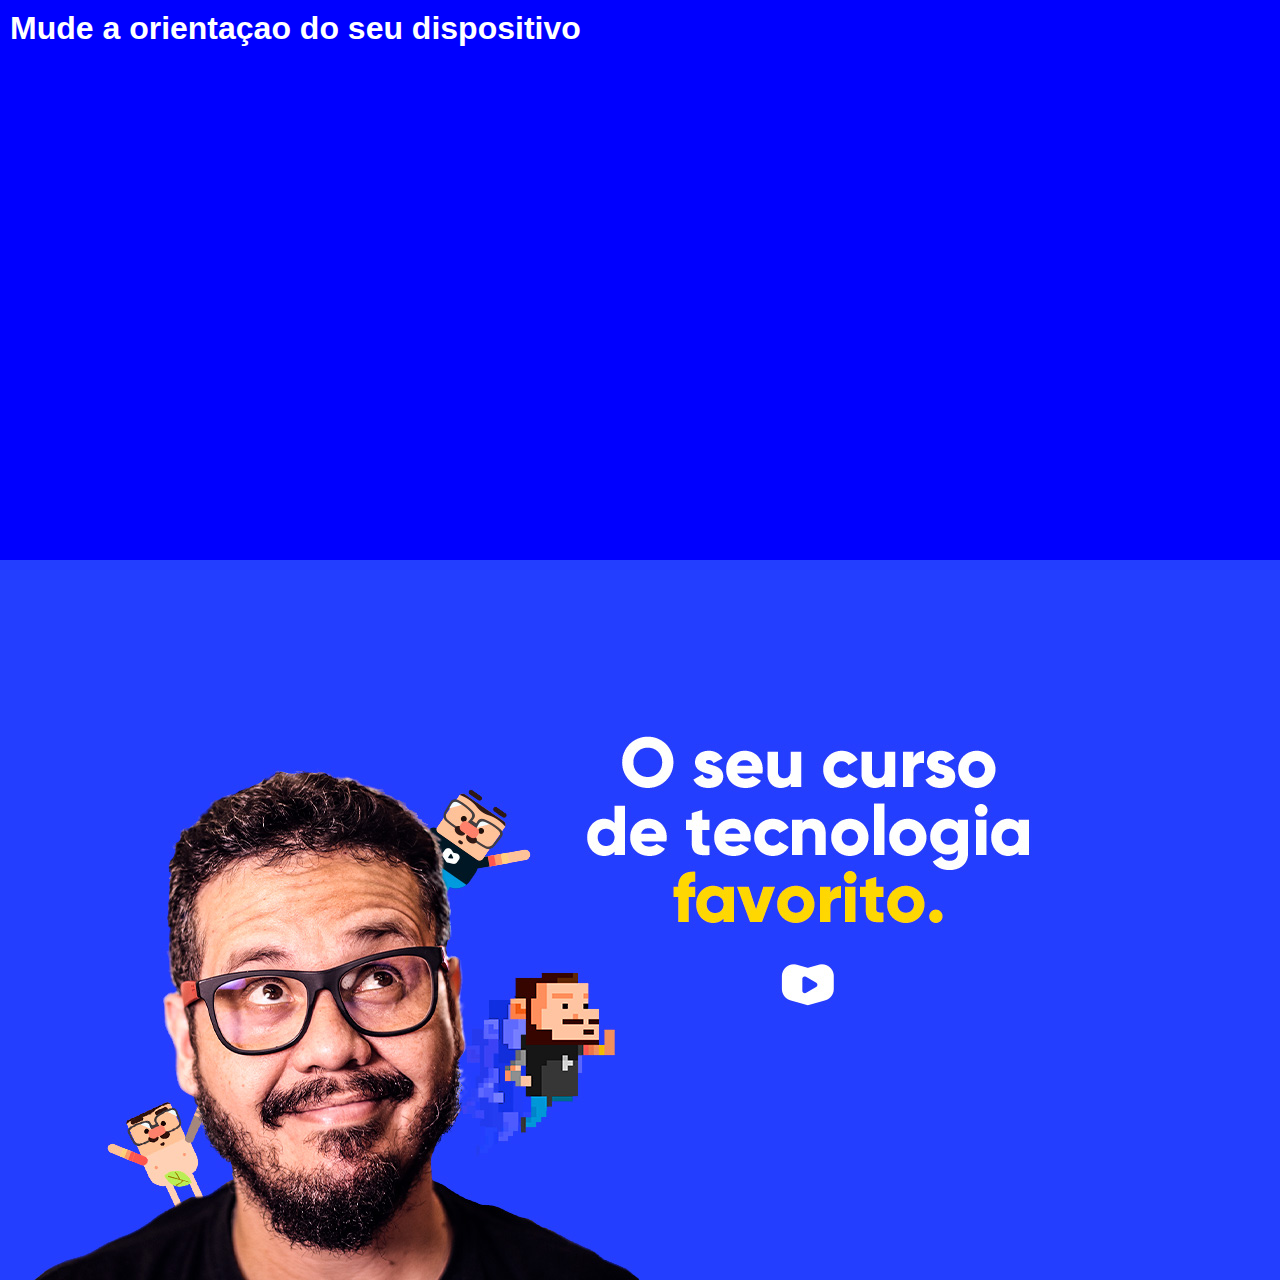
<file: mq002/index.html>
<!DOCTYPE html>
<html lang="en">
<head>
    <meta charset="UTF-8">
    <meta name="viewport" content="width=device-width, initial-scale=1.0">
    <title>Media qyuer</title>
    <link rel="stylesheet" href="estilos/style.css" media="all">
    <link rel="stylesheet" href="estilos/retrato.css" media="screen and (orentation: portrait)">
    <link rel="stylesheet" href="estilos/paisagem.css"media="screen and (orientation: landscape)"> 
</head>
<body>
    <h1> Mude  a orientaçao do seu dispositivo  </h1>
    
</body>
</html>
</file>
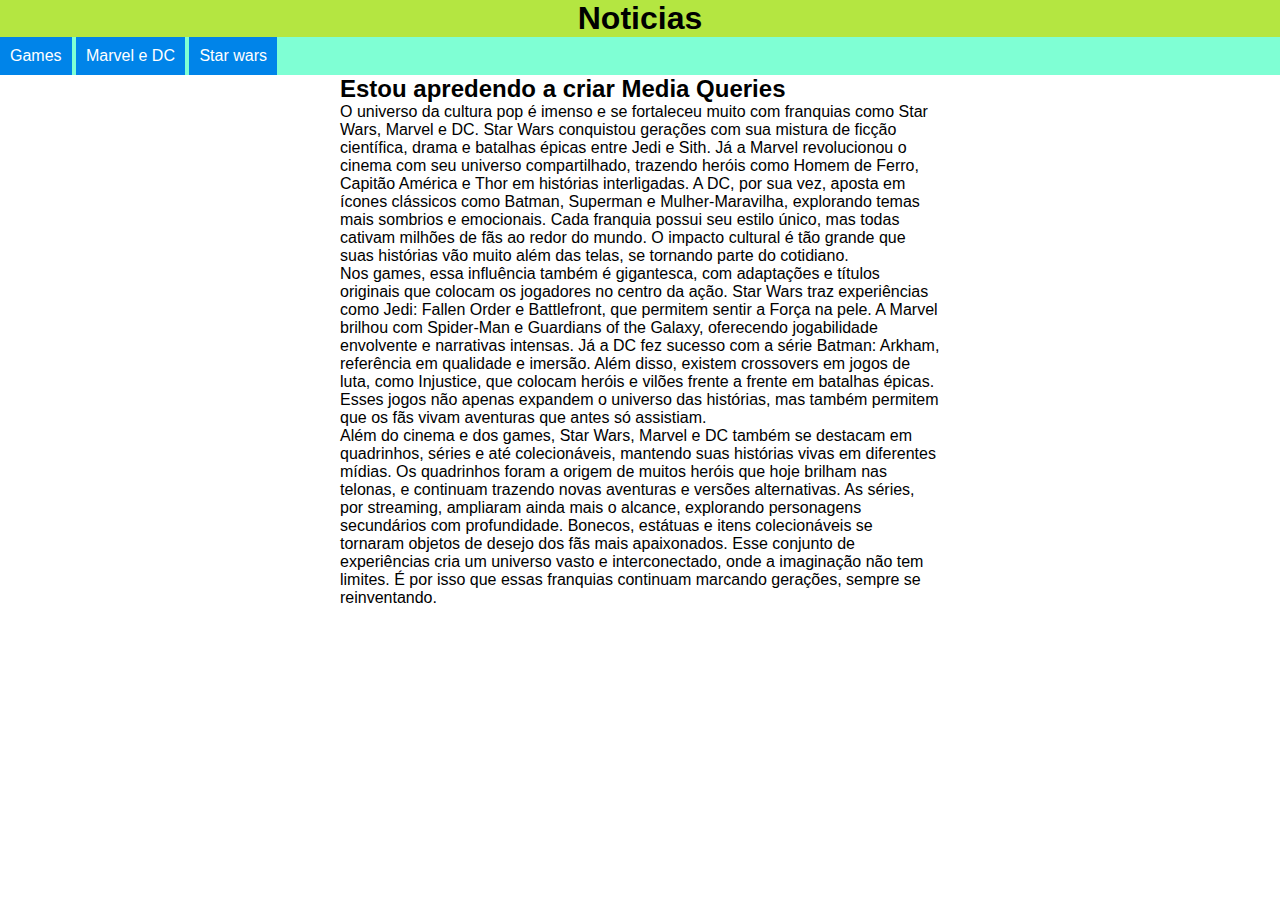
<file: mq001/idenx.html>
<!DOCTYPE html>
<html lang="pt-br">
<head>
    <meta charset="UTF-8">
    <meta name="viewport" content="width=device-width, initial-scale=1.0">
    <title>Media Query</title>
    <link rel="stylesheet" href="estilos/tela.css" media="screen">
    <link rel="stylesheet" href="estilos/impressora.css" media="print">
</head>
<body>
    <header>
    <head>
        <h1>Noticias</h1>
        <menu>
            <ul>
                <li>Games</li>
                <li>Marvel e DC</li>
                <li>Star wars</li>
            </ul>
      </header>
    </menu>
    </head>
    <main>
        <article>
            <h2>Estou apredendo a criar Media Queries</h2>
            <p>O universo da cultura pop é imenso e se fortaleceu muito com franquias como Star Wars, Marvel e DC. Star Wars conquistou gerações com sua mistura de ficção científica, drama e batalhas épicas entre Jedi e Sith. Já a Marvel revolucionou o cinema com seu universo compartilhado, trazendo heróis como Homem de Ferro, Capitão América e Thor em histórias interligadas. A DC, por sua vez, aposta em ícones clássicos como Batman, Superman e Mulher-Maravilha, explorando temas mais sombrios e emocionais. Cada franquia possui seu estilo único, mas todas cativam milhões de fãs ao redor do mundo. O impacto cultural é tão grande que suas histórias vão muito além das telas, se tornando parte do cotidiano.</p>
            <p>Nos games, essa influência também é gigantesca, com adaptações e títulos originais que colocam os jogadores no centro da ação. Star Wars traz experiências como Jedi: Fallen Order e Battlefront, que permitem sentir a Força na pele. A Marvel brilhou com Spider-Man e Guardians of the Galaxy, oferecendo jogabilidade envolvente e narrativas intensas. Já a DC fez sucesso com a série Batman: Arkham, referência em qualidade e imersão. Além disso, existem crossovers em jogos de luta, como Injustice, que colocam heróis e vilões frente a frente em batalhas épicas. Esses jogos não apenas expandem o universo das histórias, mas também permitem que os fãs vivam aventuras que antes só assistiam.</p>
            <p>Além do cinema e dos games, Star Wars, Marvel e DC também se destacam em quadrinhos, séries e até colecionáveis, mantendo suas histórias vivas em diferentes mídias. Os quadrinhos foram a origem de muitos heróis que hoje brilham nas telonas, e continuam trazendo novas aventuras e versões alternativas. As séries, por streaming, ampliaram ainda mais o alcance, explorando personagens secundários com profundidade. Bonecos, estátuas e itens colecionáveis se tornaram objetos de desejo dos fãs mais apaixonados. Esse conjunto de experiências cria um universo vasto e interconectado, onde a imaginação não tem limites. É por isso que essas franquias continuam marcando gerações, sempre se reinventando.</p>
        </article>
    </main>
</body>
</html>
</file>
<file: mq002/estilos/style.css>
@charset "UTF-8"; 
*{
    margin: 0px;
    padding: 0px;
    font-family: Arial, Helvetica, sans-serif;
}
html, body{
    width: 100vw;
    height: 100vw;
    background-color: blue;
    background-size: contain;
    background-repeat: no-repeat;
}
h1{ 
    color: white;
    text-shadow: 3px 3px 0px  blue;
    padding: 10px;
}
</file>
<file: mq002/estilos/retrato.css>
@charset "UTF-8"; 
/* aparelho em pé (portrait) */
body {
    background-image: url(/001/mq002/estilos/cev-portrait.jpg);
    background-position: center bottom;
}
</file>
<file: mq002/estilos/paisagem.css>
@charset "UTF-8"; 
/* deitado */
body {
    background-image: url(../estilos/cev-landscape.jpg);
    background-position: left bottom;
}
</file>
<file: mq001/estilos/tela.css>
@charset "UTF-8"; 
*{
    margin: 0px;
    padding: 0px;
}

html{
    font-family: 'Lucida Sans', 'Lucida Sans Regular', 'Lucida Grande', 'Lucida Sans Unicode', Geneva, Verdana, sans-serif;
    font-size: 1em;
}
header{
    background-color: rgb(180, 230, 65);
}
header > h1{
    text-align: center;
}
menu ul {
    list-style: none;
    background-color: aquamarine;
}
menu li{
    background-color: rgb(0, 132, 233);
    color: white;
    display: inline-block;
    padding: 10px;
}
article{
    width: 600px;
    display: block;
    margin: auto;
}
</file>
<file: mq001/estilos/impressora.css>
@charset "UTF-8"; 
/* esse é somente pra imprimir */
*{
    margin: 10px;
    padding: 10px;
}
html{
    font-family: 'Courier New', Courier, monospace;
    font-size: 1.5em;
    line-height: 1.5em;
}
menu{
    display: none;
}

article::after{
    content:'Esse artigo foi impresso atraves do site ww.marcusmelo.com';
}
</file>
